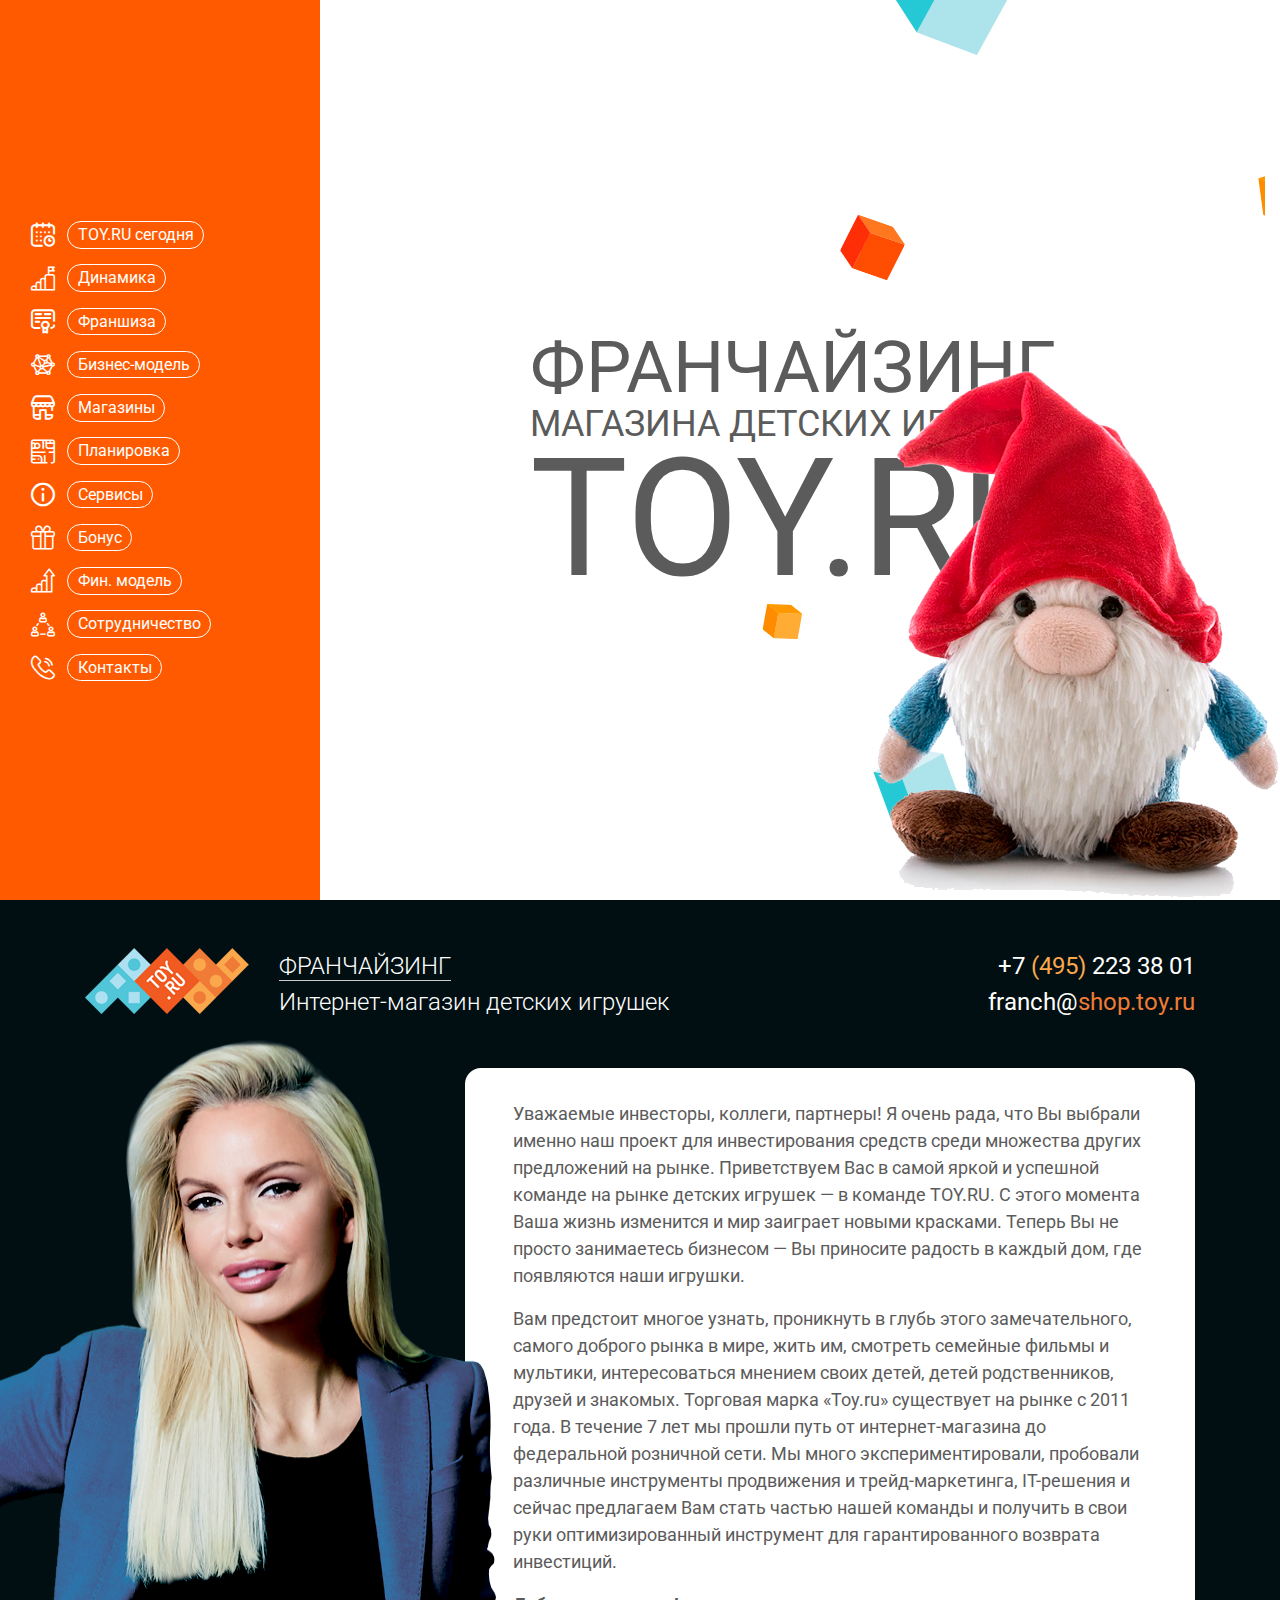
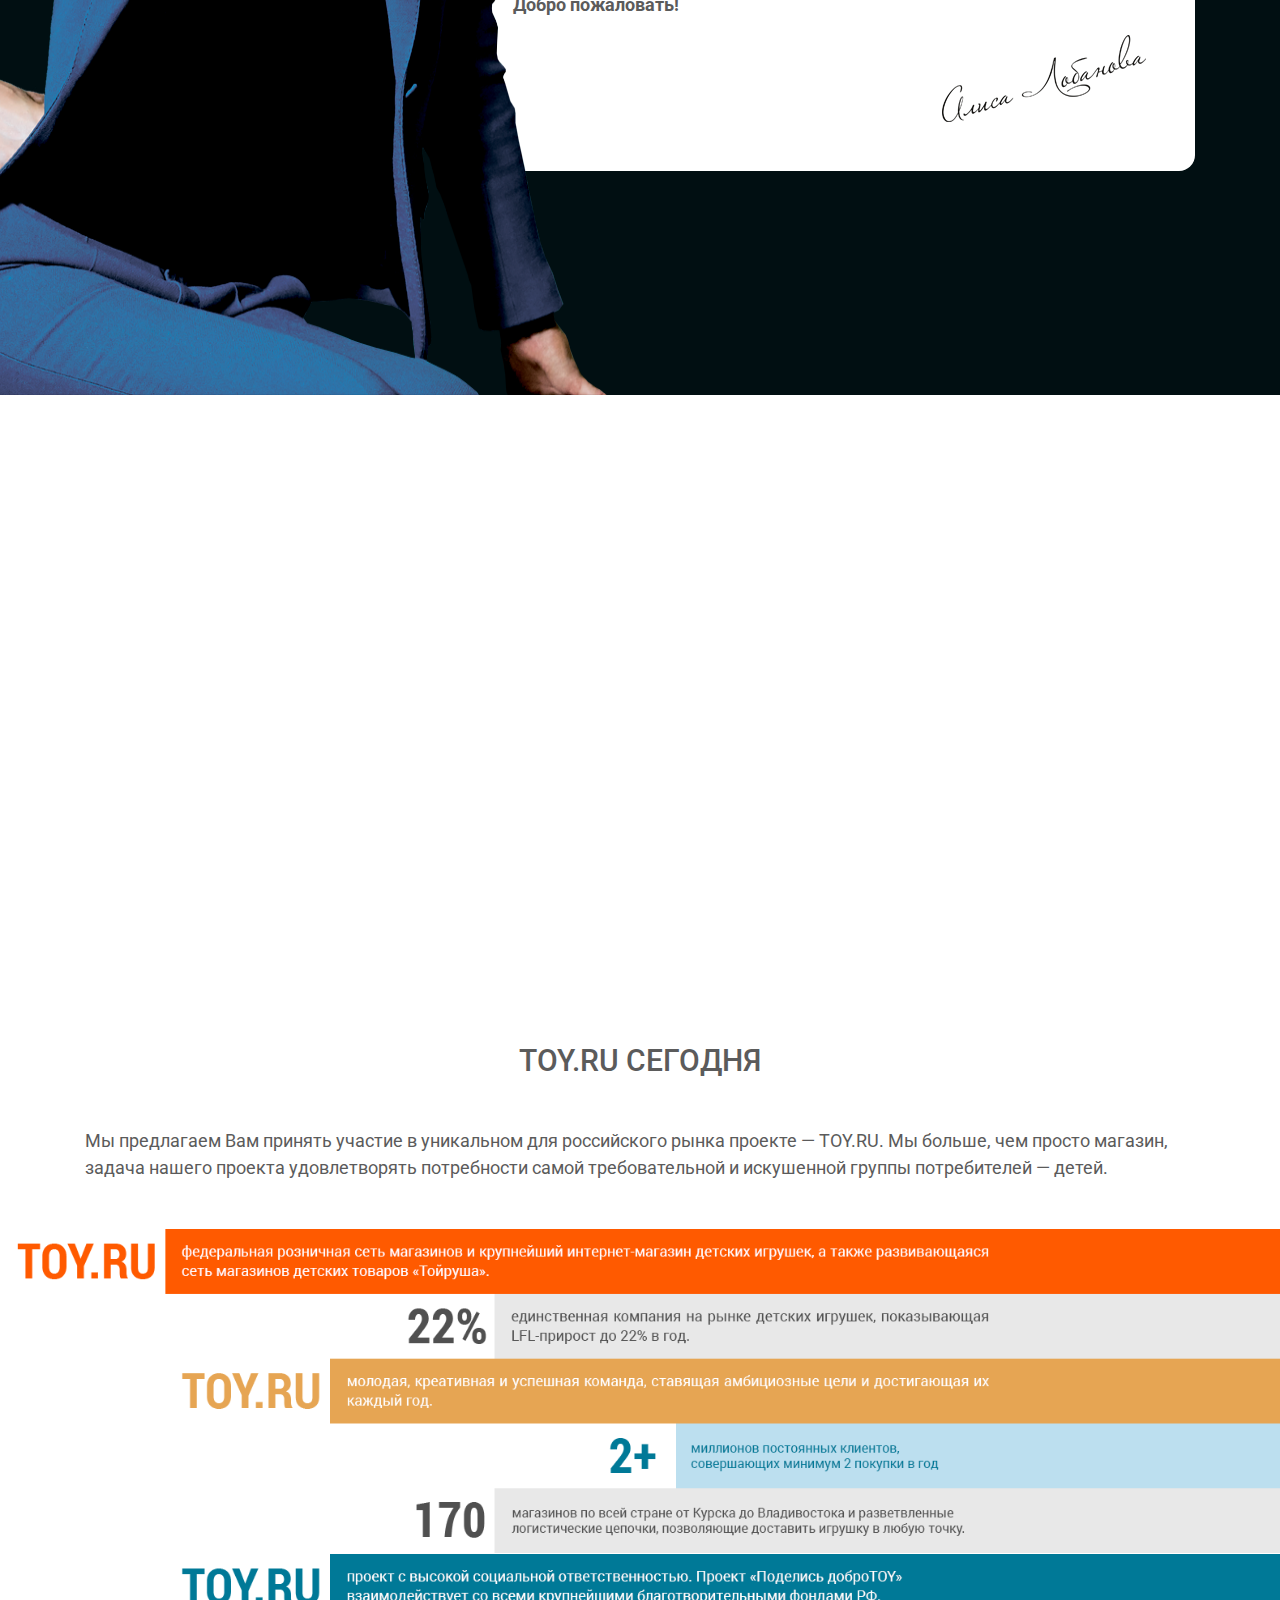
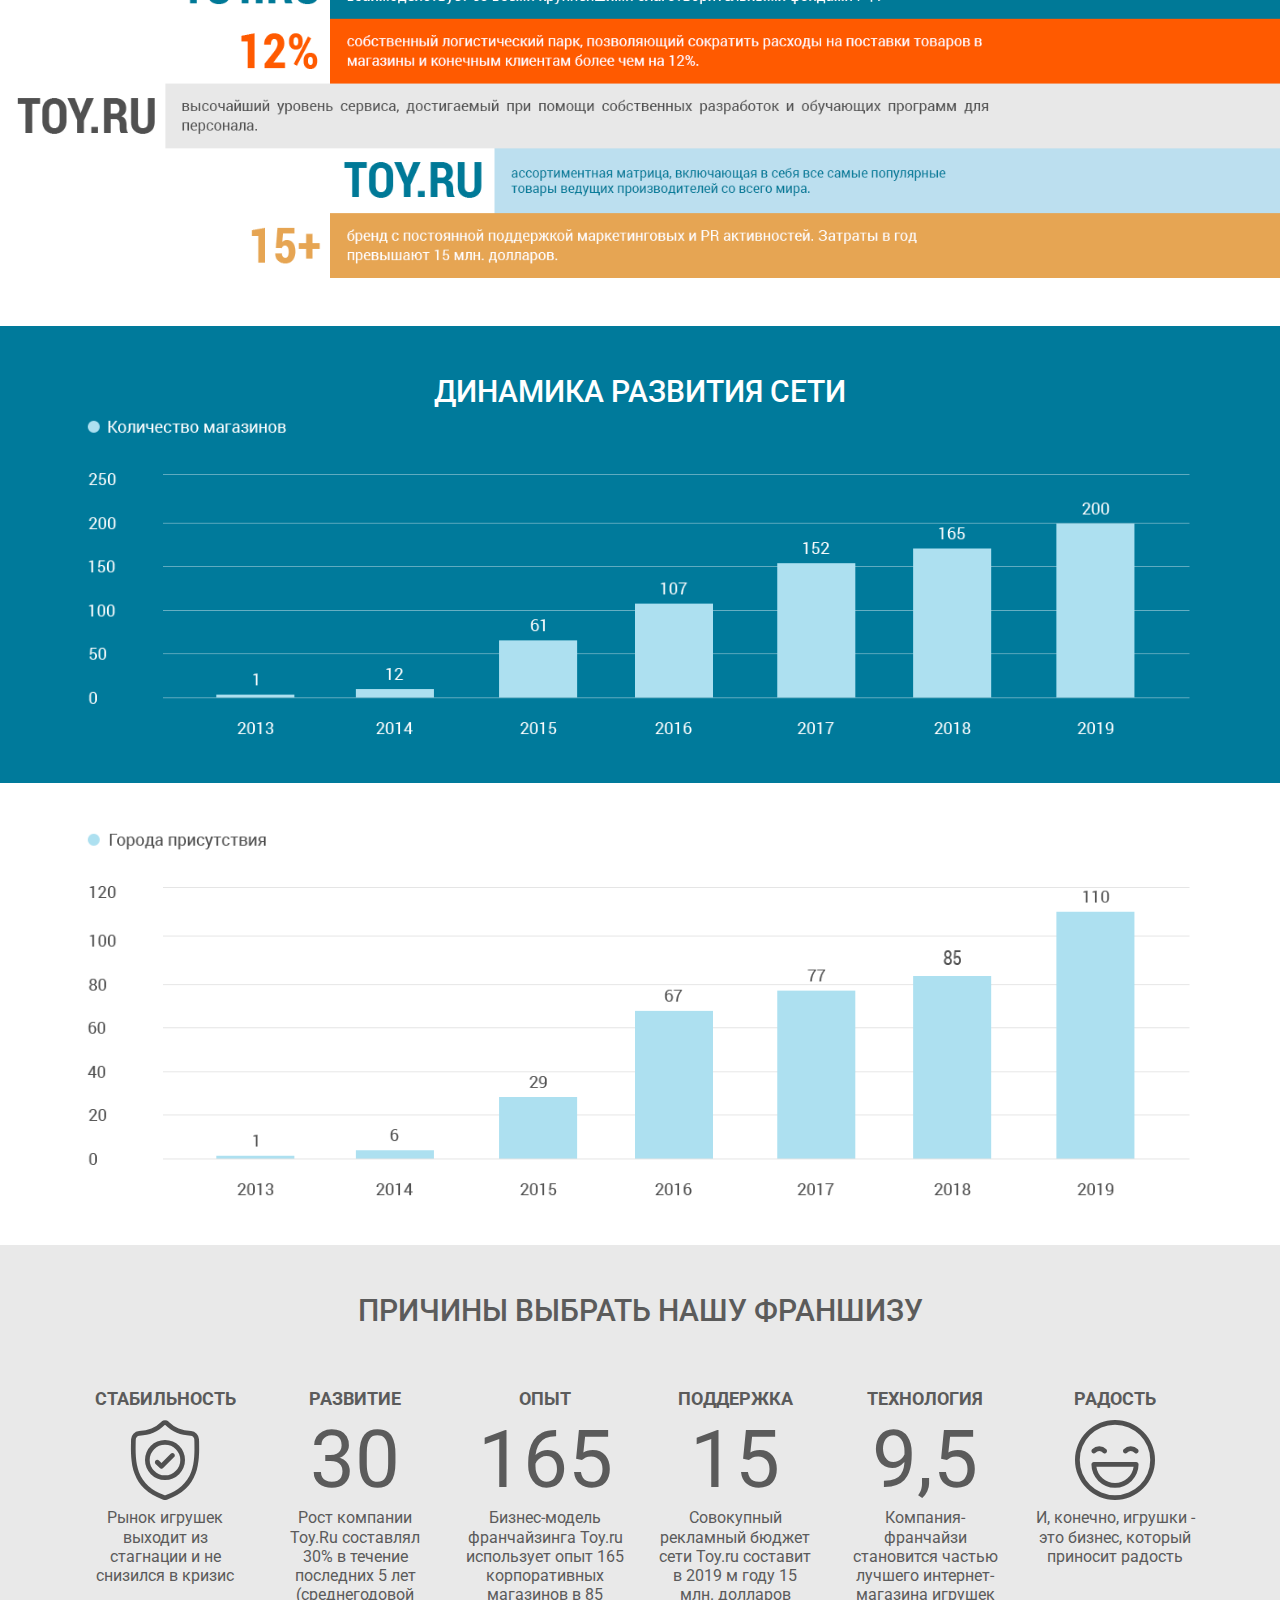
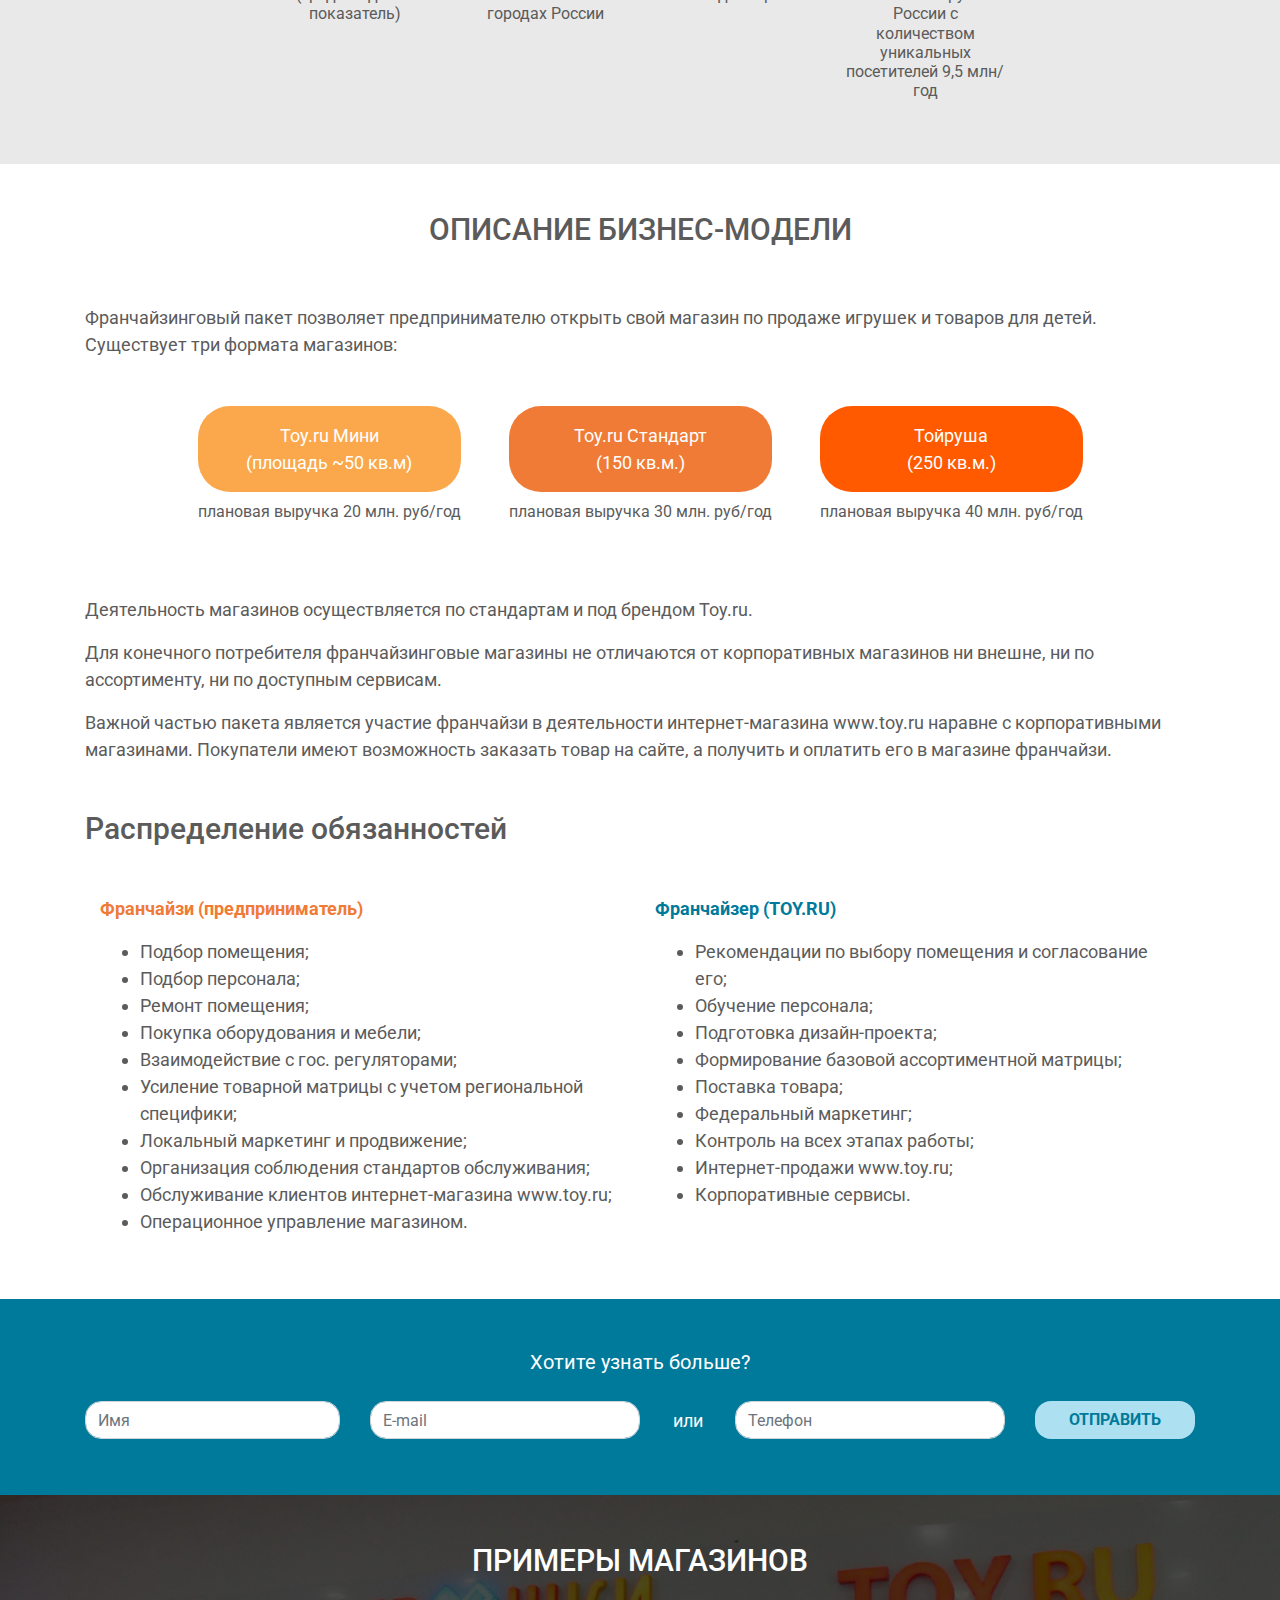
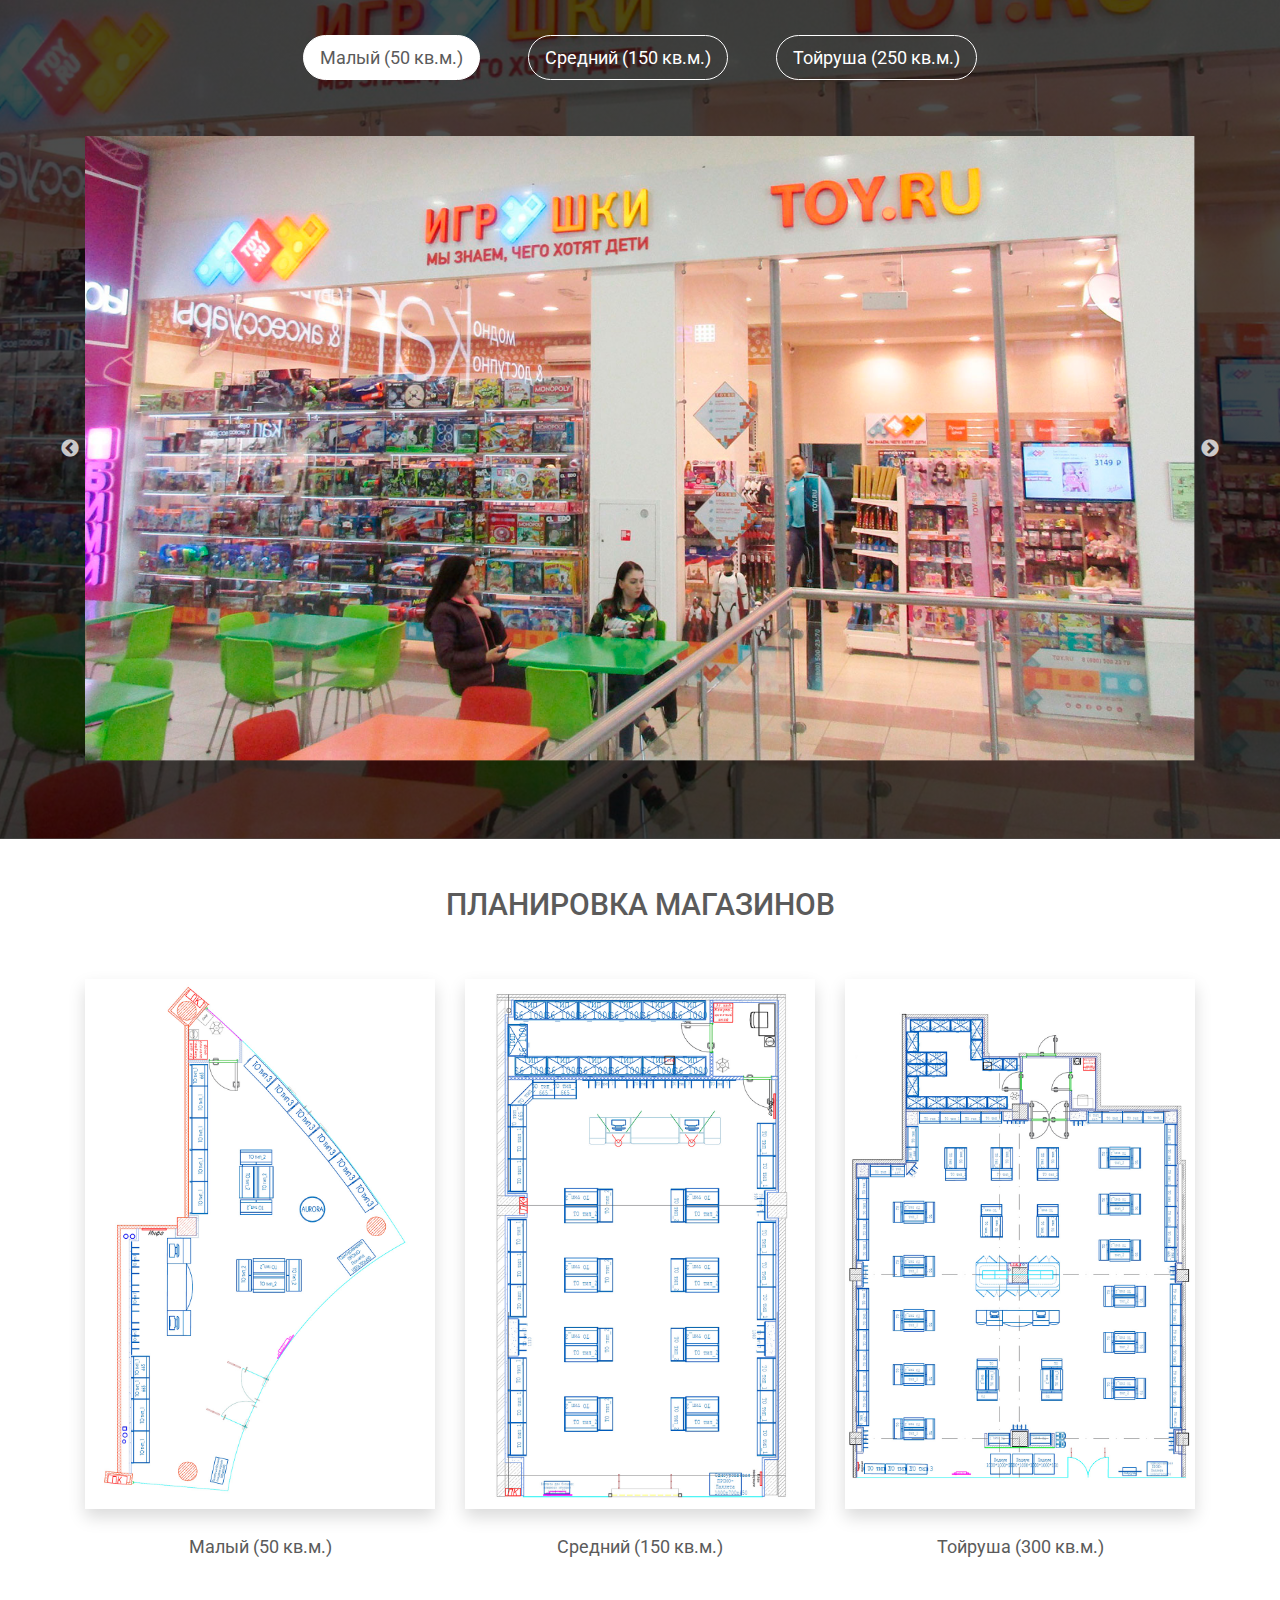
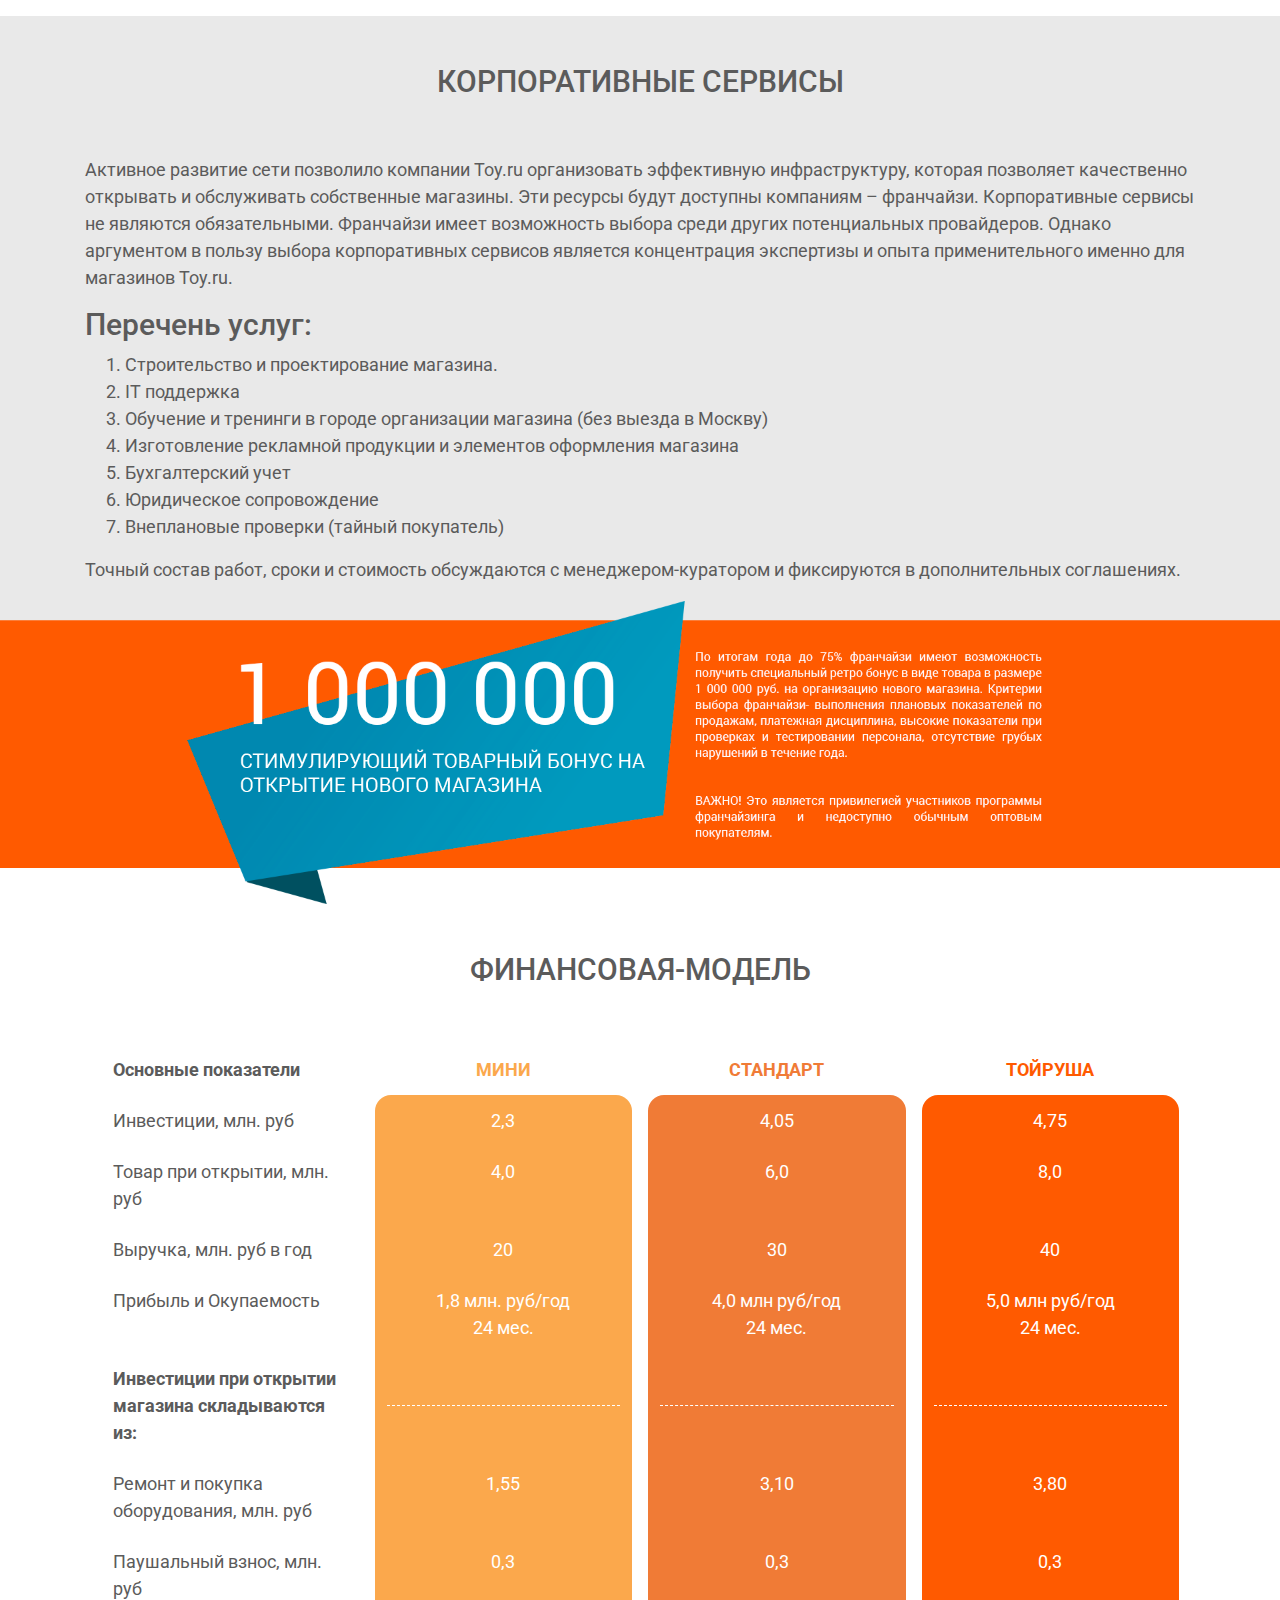
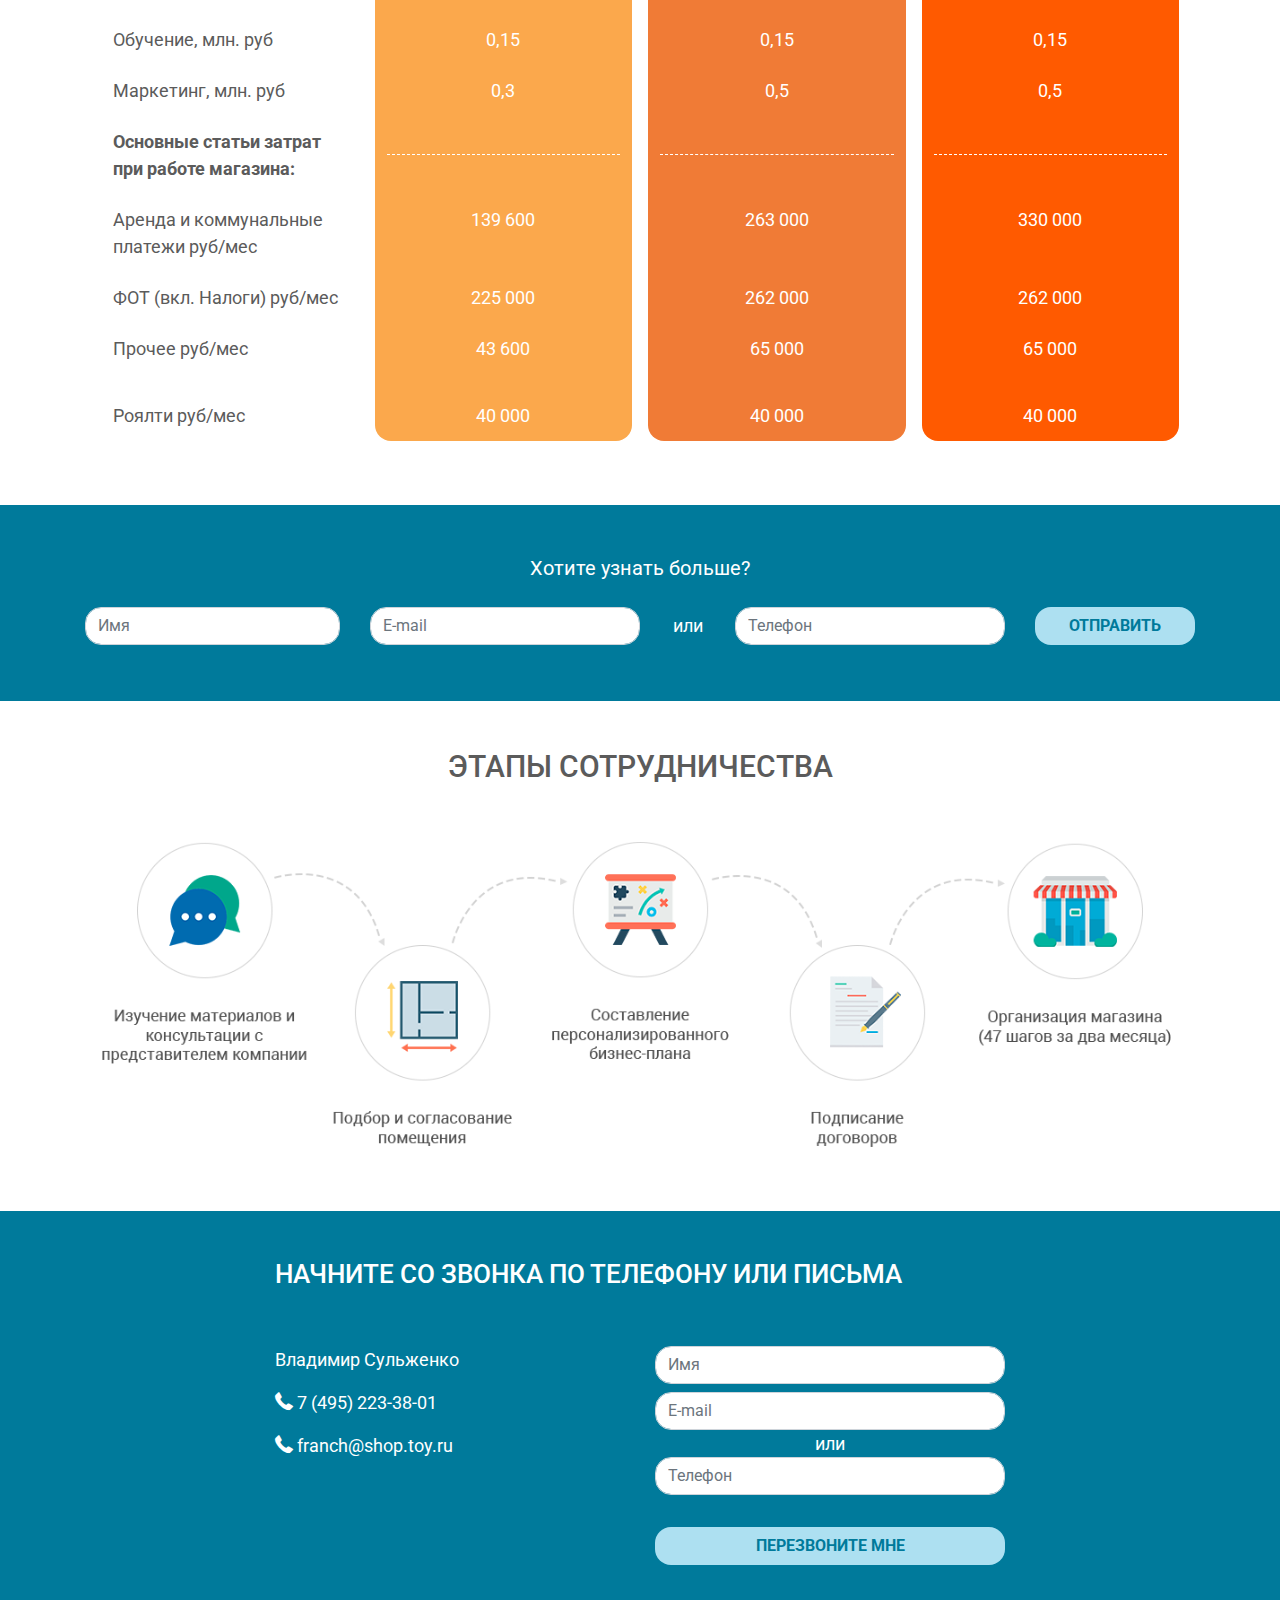
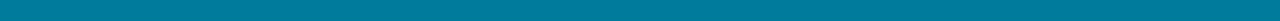
<file: index.html>
<!doctype html>
<html lang="ru">

<head>

    <meta charset="utf-8">
    <meta name="viewport" content="width=device-width, initial-scale=1, shrink-to-fit=no">

    <link rel="stylesheet" href="css/bootstrap.min.css">
    <link href="https://fonts.googleapis.com/css?family=Roboto" rel="stylesheet">
    <link rel="stylesheet" href="lib/slick/slick.css">
    <link rel="stylesheet" href="lib/slick/slick-theme.css">
    <link rel="stylesheet" href="lib/sweetalert2/sweetalert2.min.css">
    <link href="lib/js-offcanvas/js-offcanvas.css" rel="stylesheet">
    <link rel="stylesheet" href="css/icon-font.css" type="text/css">
    <link rel="stylesheet" href="css/style.css">
    <title>Франшиза TOY.RU</title>
</head>

<body>

    <div class="c-offcanvas-content-wrap">
        <a href="#offCanvas" id="triggerButton" class="btn btn-lg bg-dark-orange">Меню</a>

        <header class="h-100" id="header">
            <div class="container-fluid">
                <div class="row">
                    <div class="d-none d-sm-flex col-sm-5 col-md-4 col-xl-3 align-items-center left-block">

                        <ul class="nav flex-column main-nav" id="main-menu">

                            <li class="nav-item">
                                <a class="nav-link" href="#section-3">
                                    <span class="icon-calendar"></span>
                                    <span>TOY.RU сегодня</span>
                                </a>
                            </li>
                            <li class="nav-item">
                                <a class="nav-link" href="#section-4">
                                    <span class="icon-success"></span>
                                    <span>Динамика</span>
                                </a>
                            </li>
                            <li class="nav-item">
                                <a class="nav-link" href="#section-4-1">
                                    <span class="icon-contract"></span>
                                    <span>Франшиза</span>
                                </a>
                            </li>
                            <li class="nav-item">
                                <a class="nav-link" href="#section-5">
                                    <span class="icon-d-modeling"></span>
                                    <span>Бизнес-модель</span>
                                </a>
                            </li>
                            <li class="nav-item">
                                <a class="nav-link" href="#section-6">
                                    <span class="icon-store"></span>
                                    <span>Магазины</span>
                                </a>
                            </li>
                            <li class="nav-item">
                                <a class="nav-link" href="#section-7">
                                    <span class="icon-interior-design"></span>
                                    <span>Планировка</span>
                                </a>
                            </li>
                            <li class="nav-item">
                                <a class="nav-link" href="#section-8">
                                    <span class="icon-information"></span>
                                    <span>Сервисы</span>
                                </a>
                            </li>
                            <li class="nav-item">
                                <a class="nav-link" href="#section-9">
                                    <span class="icon-gift"></span>
                                    <span>Бонус</span>
                                </a>
                            </li>
                            <li class="nav-item">
                                <a class="nav-link" href="#section-10">
                                    <span class="icon-growth"></span>
                                    <span>Фин. модель</span>
                                </a>
                            </li>
                            <li class="nav-item">
                                <a class="nav-link" href="#section-11">
                                    <span class="icon-network"></span>
                                    <span>Сотрудничество</span>
                                </a>
                            </li>
                            <li class="nav-item">
                                <a class="nav-link" href="#footer">
                                    <span class="icon-vibrating-phone"></span>
                                    <span>Контакты</span>
                                </a>
                            </li>
                        </ul>
                    </div>

                    <div class="col-12 col-sm-7 col-md-8 col-xl-9">
                        <div class="first-screen d-flex align-items-center justify-content-center">
                            <div class="header-text">
                                <div>Франчайзинг</div>
                                <div>магазина детских игрушек</div>
                                <div>TOY.RU</div>
                            </div>
                            <div class="gnom d-none d-xl-block">
                                <img src="img/gnom.png" class="img-fluid" alt="gnom">
                            </div>
                        </div>
                    </div>
                </div>
            </div>
        </header>

        <section id="section-1">
            <div class="container position-relative">

                <img class="woman-photo d-none d-xl-block" src="img/woman.png" alt="" style="z-index: 2000">

                <div class="row py-5">
                    <div class="col-12 col-md-8">
                        <div class="row">
                            <div class="col-auto">
                                <img src="img/logo.png" alt="logo">
                            </div>
                            <div class="col logo-text">
                                <div>
                                    <span>Франчайзинг</span>
                                </div>
                                <div class="d-none d-sm-block">Интернет-магазин детских игрушек</div>
                            </div>
                        </div>
                    </div>
                    <div class="col-12 col-lg-4 text-right">
                        <div class="contacts-block">
                            <a href="tel:74952233801">+7 <span class="clr-light-orange">(495)</span> 223 38 01</a>
                            <a href="mailto:franch@shop.toy.ru">franch@<span class="clr-orange">shop.toy.ru</span></a>
                        </div>
                    </div>
                </div>
                <div class="row">
                    <div class="col-12 col-xl-8 ml-auto mb-5">
                        <div class="text-block">
                            <p>
                                Уважаемые инвесторы, коллеги, партнеры! Я очень рада, что Вы выбрали именно наш проект для инвестирования средств среди множества
                                других предложений на рынке. Приветствуем Вас в самой яркой и успешной команде на рынке детских
                                игрушек — в команде TOY.RU. С этого момента Ваша жизнь изменится и мир заиграет новыми красками.
                                Теперь Вы не просто занимаетесь бизнесом — Вы приносите радость в каждый дом, где появляются
                                наши игрушки.
                            </p>
                            <p>
                                Вам предстоит многое узнать, проникнуть в глубь этого замечательного, самого доброго рынка в мире, жить им, смотреть семейные
                                фильмы и мультики, интересоваться мнением своих детей, детей родственников, друзей и знакомых.
                                Торговая марка «Toy.ru» существует на рынке с 2011 года. В течение 7 лет мы прошли путь от
                                интернет-магазина до федеральной розничной сети. Мы много экспериментировали, пробовали различные
                                инструменты продвижения и трейд-маркетинга, IT-решения и сейчас предлагаем Вам стать частью
                                нашей команды и получить в свои руки оптимизированный инструмент для гарантированного возврата
                                инвестиций.
                            </p>
                            <p>
                                <b>Добро пожаловать!</b>
                            </p>
                            <p class="text-right"><img src="img/signature.png" alt="Алиса Лобанова"></p>
                        </div>
                    </div>
                </div>

            </div>

        </section>

        <section id="section-2">

            <!-- <img src="img/map.png" class="img-fluid" alt="map"> -->

            <div id="YMapsID"></div>


        </section>

        <section id="section-3">
            <h2 class="my-5">Toy.ru сегодня</h2>
            <div class="container">
                <div class="row">
                    <div class="col-12">
                        <div class="text-block">
                            Мы предлагаем Вам принять участие в уникальном для российского рынка проекте — TOY.RU. Мы больше, чем просто магазин, задача
                            нашего проекта удовлетворять потребности самой требовательной и искушенной группы потребителей
                            — детей.
                        </div>
                    </div>
                </div>
            </div>
            <div class="stats-block py-5 text-right">
                <img src="img/stats.png" class="img-fluid" alt="stats">
            </div>

        </section>

        <section id="section-4">

            <div class="bg-blue">
                <div class="container">
                    <div class="row">
                        <div class="col-12 mb-5">
                            <h2 class="mt-5">Динамика развития сети</h2>
                            <img class="img-fluid" src="img/1-graph.png" alt="">
                        </div>
                    </div>
                </div>
            </div>

            <div class="container">
                <div class="row">
                    <div class="col-12 py-5">
                        <img class="img-fluid" src="img/2-graph.png" alt="">
                    </div>
                </div>
            </div>

        </section>

        <section id="section-4-1" class="bg-gray">
            <h2 class="py-5">Причины выбрать нашу франшизу</h2>
            <div class="container">
                <div class="row pb-5">
                    <div class="col-6 col-sm-4 col-xl-2 mb-2">
                        <div class="reason-block">
                            <div>Стабильность</div>
                            <div>
                                <span class="icon-shield"></span>
                            </div>
                            <div>Рынок игрушек выходит из стагнации и не снизился в кризис</div>
                        </div>
                    </div>
                    <div class="col-6 col-sm-4 col-xl-2 mb-3">
                        <div class="reason-block">
                            <div>Развитие</div>
                            <div>
                                <span class="number">30</span>
                            </div>
                            <div>Рост компании Toy.Ru составлял 30% в течение последних 5 лет (среднегодовой показатель)</div>
                        </div>
                    </div>
                    <div class="col-6 col-sm-4 col-xl-2 mb-3">
                        <div class="reason-block">
                            <div>Опыт</div>
                            <div>
                                <span class="number">165</span>
                            </div>
                            <div>Бизнес-модель франчайзинга Toy.ru использует опыт 165 корпоративных магазинов в 85 городах России</div>
                        </div>
                    </div>
                    <div class="col-6 col-sm-4 col-xl-2 mb-3">
                        <div class="reason-block">
                            <div>Поддержка</div>
                            <div>
                                <span class="number">15</span>
                            </div>
                            <div>Совокупный рекламный бюджет сети Toy.ru составит в 2019 м году 15 млн. долларов</div>
                        </div>
                    </div>
                    <div class="col-6 col-sm-4 col-xl-2 mb-3">
                        <div class="reason-block">
                            <div>Технология</div>
                            <div>
                                <span class="number">9,5</span>
                            </div>
                            <div>Компания-франчайзи становится частью лучшего интернет-магазина игрушек России с количеством уникальных
                                посетителей 9,5 млн/год</div>
                        </div>
                    </div>
                    <div class="col-6 col-sm-4 col-xl-2 mb-3">
                        <div class="reason-block">
                            <div>Радость</div>
                            <div>
                                <span class="icon-happy"></span>
                            </div>
                            <div>И, конечно, игрушки - это бизнес, который приносит радость</div>
                        </div>
                    </div>
                </div>
            </div>

        </section>

        <section id="section-5">
            <h2 class="py-5">Описание бизнес-модели</h2>
            <div class="container">
                <div class="row">
                    <div class="col-12">
                        <div class="text-block mb-5">
                            <p>Франчайзинговый пакет позволяет предпринимателю открыть свой магазин по продаже игрушек и товаров
                                для детей. Существует три формата магазинов:</p>

                            <div class="d-flex flex-wrap justify-content-center my-5">
                                <div class="clr-block mb-4">
                                    <div class="bg-light-orange">Toy.ru Мини
                                        <br>(площадь ~50 кв.м)</div>
                                    <div>плановая выручка 20 млн. руб/год</div>
                                </div>
                                <div class="clr-block mx-5 mb-4">
                                    <div class="bg-orange">Toy.ru Стандарт
                                        <br>(150 кв.м.)</div>
                                    <div>плановая выручка 30 млн. руб/год</div>
                                </div>
                                <div class="clr-block mb-4">
                                    <div class="bg-dark-orange">Тойруша
                                        <br>(250 кв.м.)</div>
                                    <div>плановая выручка 40 млн. руб/год</div>
                                </div>

                            </div>

                            <p>Деятельность магазинов осуществляется по стандартам и под брендом Toy.ru.</p>
                            <p>Для конечного потребителя франчайзинговые магазины не отличаются от корпоративных магазинов ни
                                внешне, ни по ассортименту, ни по доступным сервисам.</p>
                            <p>Важной частью пакета является участие франчайзи в деятельности интернет-магазина www.toy.ru наравне
                                с корпоративными магазинами. Покупатели имеют возможность заказать товар на сайте, а получить
                                и оплатить его в магазине франчайзи.</p>

                            <h3 class="my-5">Распределение обязанностей</h3>

                            <div class="container">
                                <div class="row">
                                    <div class="col-12 col-sm-6">
                                        <p class="clr-orange">
                                            <b>Франчайзи (предприниматель)</b>
                                        </p>
                                        <ul>
                                            <li>Подбор помещения;</li>
                                            <li>Подбор персонала;</li>
                                            <li>Ремонт помещения;</li>
                                            <li>Покупка оборудования и мебели;</li>
                                            <li>Взаимодействие с гос. регуляторами;</li>
                                            <li>Усиление товарной матрицы с учетом региональной специфики;</li>
                                            <li>Локальный маркетинг и продвижение;</li>
                                            <li>Организация соблюдения стандартов обслуживания;</li>
                                            <li>Обслуживание клиентов интернет-магазина www.toy.ru;</li>
                                            <li>Операционное управление магазином.</li>
                                        </ul>
                                    </div>
                                    <div class="col-12 col-sm-6">
                                        <p class="clr-blue">
                                            <b>Франчайзер (TOY.RU)</b>
                                        </p>
                                        <ul>
                                            <li>Рекомендации по выбору помещения и согласование его;</li>
                                            <li>Обучение персонала;</li>
                                            <li>Подготовка дизайн-проекта;</li>
                                            <li>Формирование базовой ассортиментной матрицы;</li>
                                            <li>Поставка товара;</li>
                                            <li>Федеральный маркетинг;</li>
                                            <li>Контроль на всех этапах работы;</li>
                                            <li>Интернет-продажи www.toy.ru;</li>
                                            <li>Корпоративные сервисы.</li>
                                        </ul>
                                    </div>
                                </div>
                            </div>


                        </div>
                    </div>
                </div>
            </div>
        </section>

        <div class="feedback-call py-5">
            <div class="container">
                <form method="post" action="feedback.php">
                    <div class="row">
                        <div class="col-12 d-flex align-items-center justify-content-center mb-4">
                            <label for="name">Хотите узнать больше?</label>
                        </div>
                        <div class="col-12 col-lg-3 mb-2">
                            <input type="text" class="form-control" placeholder="Имя" id="name" name="name" required>
                        </div>
                        <div class="col-12 col-lg-3 mb-2 pr-lg-0">
                            <input type="email" class="form-control" placeholder="E-mail" id="email" name="email">
                        </div>
                        <div class="col-12 col-lg-1 mb-2 d-flex align-items-center justify-content-center">
                            <div style="color: #fff">или</div>
                        </div>                        
                        <div class="col-12 col-lg-3 mb-2 pl-lg-0">
                            <input type="phone" class="form-control" placeholder="Телефон" id="phone" name="phone">
                        </div>
                        <div class="col-12 col-lg-2 mb-2 mt-4 mt-lg-0">
                            <button class="btn form-btn">Отправить</button>
                        </div>
                    </div>
                </form>

            </div>
        </div>

        <section id="section-6">
            <h2 class="py-5">Примеры магазинов</h2>

            <div class="container">
                <div class="row">
                    <div class="col-12 mb-5">

                        <ul class="nav nav-pills justify-content-center mb-5" id="markets-tab" role="tablist">
                            <li class="nav-item mb-2">
                                <a class="nav-link active" id="small-tab" data-toggle="tab" href="#small" role="tab" aria-controls="small" aria-selected="true">Малый (50 кв.м.)</a>
                            </li>
                            <li class="nav-item mx-5 mb-2">
                                <a class="nav-link" id="middle-tab" data-toggle="tab" href="#middle" role="tab" aria-controls="middle" aria-selected="false">Средний (150 кв.м.)</a>
                            </li>
                            <li class="nav-item mb-2">
                                <a class="nav-link" id="large-tab" data-toggle="tab" href="#large" role="tab" aria-controls="large" aria-selected="false">Тойруша (250 кв.м.)</a>
                            </li>
                        </ul>

                        <div class="tab-content" id="myTabContent">
                            <div class="tab-pane fade show active" id="small" role="tabpanel" aria-labelledby="small-tab">

                                <div class="markets-slider">
                                    <div>
                                        <img class="img-fluid" src="img/store1.png" alt="">
                                    </div>
                                    <div>
                                        <img class="img-fluid" src="img/store2.png" alt="">
                                    </div>
                                </div>

                            </div>
                            <div class="tab-pane fade" id="middle" role="tabpanel" aria-labelledby="middle-tab">
                                2
                            </div>
                            <div class="tab-pane fade" id="large" role="tabpanel" aria-labelledby="large-tab">
                                3
                            </div>
                        </div>

                    </div>
                </div>
            </div>

        </section>

        <section id="section-7">
            <h2 class="py-5">Планировка магазинов</h2>
            <div class="container">
                <div class="row mb-3">
                    <div class="col-12 col-sm-4 mb-3">
                        <img class="img-fluid shadow" src="img/50metr.jpg" alt="Малый (50 кв.м.)">
                        <p class="text-center my-4">Малый (50 кв.м.)</p>
                    </div>
                    <div class="col-12 col-sm-4 mb-3">
                        <img class="img-fluid shadow" src="img/150metr.jpg" alt="Средний (150 кв.м.)">
                        <p class="text-center my-4">Средний (150 кв.м.)</p>
                    </div>
                    <div class="col-12 col-sm-4 mb-3">
                        <img class="img-fluid shadow" src="img/300metr.jpg" alt="Тойруша (300 кв.м.)">
                        <p class="text-center my-4">Тойруша (300 кв.м.)</p>
                    </div>
                </div>
            </div>

        </section>

        <section id="section-8" class="bg-gray">
            <h2 class="py-5">Корпоративные сервисы</h2>
            <div class="container">
                <div class="row">
                    <div class="col-12">
                        <div class="text-block mb-5">
                            <p>
                                Активное развитие сети позволило компании Toy.ru организовать эффективную инфраструктуру, которая позволяет качественно открывать
                                и обслуживать собственные магазины. Эти ресурсы будут доступны компаниям – франчайзи. Корпоративные
                                сервисы не являются обязательными. Франчайзи имеет возможность выбора среди других потенциальных
                                провайдеров. Однако аргументом в пользу выбора корпоративных сервисов является концентрация
                                экспертизы и опыта применительного именно для магазинов Toy.ru.
                            </p>

                            <h3>Перечень услуг:</h3>
                            <ol>
                                <li>Строительство и проектирование магазина.</li>
                                <li>IT поддержка</li>
                                <li>Обучение и тренинги в городе организации магазина (без выезда в Москву)</li>
                                <li>Изготовление рекламной продукции и элементов оформления магазина</li>
                                <li>Бухгалтерский учет</li>
                                <li>Юридическое сопровождение</li>
                                <li>Внеплановые проверки (тайный покупатель)</li>
                            </ol>
                            <p>Точный состав работ, сроки и стоимость обсуждаются с менеджером-куратором и фиксируются в дополнительных
                                соглашениях.</p>

                        </div>
                    </div>
                </div>
            </div>

        </section>

        <section id="section-9">
            <img class="img-fluid" src="img/1-000-000.png" alt="">
            <!--     
        <div class="container">
            <div class="row">
                <div class="col-12">

 
                    <div class="text-block">
                        <h2>Стимулирующий товарный бонус на открытие нового магазина - 1 000 000</h2>
                        <p>
                                По итогам года до 75 % франчайзи имеют возможность получить специальный ретро бонус в виде товара в размере 1 000 000 руб. на организацию нового магазина. Критерии выбора франчайзи- выполнения плановых показателей по продажам, платежная дисциплина, высокие показатели при проверках и тестировании персонала, отсутствие грубых нарушений в течение года.
                        </p>
                        <p>
                               <b>ВАЖНО!</b> Это является привилегией участников программы франчайзинга и недоступно обычным оптовым покупателям.                            
                        </p>
                    </div>
                     
                </div>
            </div>
        </div>-->

        </section>

        <section id="section-10">
            <h2 class="py-5">Финансовая-модель</h2>
            <div class="container">
                <div class="row mb-5">
                    <div class="col-12">

                        <!-- <img class="img-fluid" src="img/tablica.png" alt=""> -->


                    <table class="table table-borderless table-responsive finmodel-table">
                        <tbody>
                            <tr>
                                <th>Основные показатели</th>
                                <th class="clr-light-orange text-center">МИНИ</th>
                                <th class="clr-orange text-center">СТАНДАРТ</th>
                                <th class="clr-dark-orange text-center">ТОЙРУША</th>
                            </tr>
                            <tr>
                                <td>Инвестиции, млн. руб</td>
                                <td class="rounded-top">2,3</td>
                                <td class="rounded-top">4,05</td>
                                <td class="rounded-top">4,75</td>
                            </tr>
                            <tr>
                                <td>Товар при открытии, млн. руб
                                </td>
                                <td>4,0</td>
                                <td>6,0</td>
                                <td>8,0</td>
                            </tr>
                            <tr>
                                <td>Выручка, млн. руб в год
                                </td>
                                <td>20</td>
                                <td>30</td>
                                <td>40</td>
                            </tr>
                            <tr>
                                <td>Прибыль и Окупаемость</td>
                                <td>1,8 млн. руб/год<br>24 мес.
                                </td>
                                <td>4,0 млн руб/год<br>24 мес.
                                </td>
                                <td>5,0 млн руб/год<br>24 мес.
                                </td>
                            </tr>
                            <tr>
                                <td><b>Инвестиции при открытии магазина складываются из:</b></td>
                                <td class="valign"><div class="dash"></div></td>
                                <td class="valign"><div class="dash"></div></td>
                                <td class="valign"><div class="dash"></div></td>
                            </tr>
                            <tr>
                                <td>Ремонт и покупка оборудования, млн. руб
                                </td>
                                <td>1,55</td>
                                <td>3,10</td>
                                <td>3,80</td>
                            </tr>
                            <tr>
                                <td>Паушальный взнос, млн. руб
                                </td>
                                <td>0,3</td>
                                <td>0,3</td>
                                <td>0,3</td>
                            </tr>
                            <tr>
                                <td>Обучение, млн. руб
                                </td>
                                <td>0,15</td>
                                <td>0,15</td>
                                <td>0,15</td>
                            </tr>
                            <tr>
                                <td>Маркетинг, млн. руб</td>
                                <td>0,3</td>
                                <td>0,5</td>
                                <td>0,5</td>
                            </tr>
                            <tr>
                                <td><b>Основные статьи затрат при работе магазина:</b></td>
                                <td class="valign"><div class="dash"></div></td>
                                <td class="valign"><div class="dash"></div></td>
                                <td class="valign"><div class="dash"></div></td>
                            </tr>
                            <tr>
                                <td>Аренда и коммунальные платежи руб/мес</td>
                                <td>139 600</td>
                                <td>263 000</td>
                                <td>330 000</td>
                            </tr>
                            <tr>
                                <td>ФОТ (вкл. Налоги) руб/мес</td>
                                <td>225 000</td>
                                <td>262 000</td>
                                <td>262 000</td>
                            </tr>
                            <tr>
                                <td>
                                    <p>Прочее руб/мес</p>
                                </td>
                                <td>43 600</td>
                                <td>65 000</td>
                                <td>65 000</td>
                            </tr>
                            <tr>
                                <td>Роялти руб/мес
                                </td>
                                <td class="rounded-bottom">40 000</td>
                                <td class="rounded-bottom">40 000</td>
                                <td class="rounded-bottom">40 000</td>
                            </tr>
                        </tbody>
                    </table>
                


                    </div>
                </div>
            </div>

        </section>

        <div class="feedback-call py-5">
            <div class="container">
                <form method="post" action="feedback.php">
                    <div class="row">
                        <div class="col-12 d-flex align-items-center justify-content-center mb-4">
                            <label for="name">Хотите узнать больше?</label>
                        </div>
                        <div class="col-12 col-lg-3 mb-2">
                            <input type="text" class="form-control" placeholder="Имя" id="name" name="name" required>
                        </div>
                        <div class="col-12 col-lg-3 mb-2 pr-lg-0">
                            <input type="email" class="form-control" placeholder="E-mail" id="email" name="email">
                        </div>
                        <div class="col-12 col-lg-1 mb-2 d-flex align-items-center justify-content-center">
                            <div style="color: #fff">или</div>
                        </div>                        
                        <div class="col-12 col-lg-3 mb-2 pl-lg-0">
                            <input type="phone" class="form-control" placeholder="Телефон" id="phone" name="phone">
                        </div>
                        <div class="col-12 col-lg-2 mb-2 mt-4 mt-lg-0">
                            <button class="btn form-btn">Отправить</button>
                        </div>
                    </div>
                </form>

            </div>
        </div>

        <section id="section-11">
            <h2 class="py-5">Этапы сотрудничества</h2>
            <div class="container">
                <div class="row mb-5">
                    <div class="col-12">
                        <img class="img-fluid" src="img/parner.png" alt="">
                    </div>
                </div>
            </div>

        </section>

        <footer id="footer">
            <div class="container position-relative">

                <!-- <img class="man-photo d-none d-xl-block" src="img/vs.png" alt=""> -->

                <div class="row pb-5">
                    <div class="col-12 col-sm-10 col-xl-8 ml-auto mr-auto">
                        <div class="row">
                            <div class="col-12">
                                <h2 class="py-5">Начните со звонка по телефону или письма</h2>
                            </div>
                            <div class="col-12 col-sm-6">
                                <div class="contacts-footer-block">
                                    <div>Владимир Сульженко</div>
                                    <div>
                                        <span class="icon-phone-receiver"></span>
                                        <a href="tel:74952233801">7 (495) 223-38-01</a>
                                    </div>
                                    <div>
                                        <span class="icon-phone-receiver"></span>
                                        <a href="mailto:franch@shop.toy.ru">franch@shop.toy.ru</a>
                                    </div>
                                </div>
                            </div>
                            <div class="col-12 col-sm-6">
                                <form method="post" action="feedback.php">
                                    <div class="row">
                                        <div class="col-12 mb-2">
                                            <input type="text" class="form-control" placeholder="Имя" id="name" name="name" required>
                                        </div>
                                        <div class="col-12">
                                            <input type="email" class="form-control" placeholder="E-mail" id="email" name="email">
                                        </div>
                                        <div class="col-12 d-flex justify-content-center">
                                            <div style="color: #fff">или</div>
                                        </div>                                          
                                        <div class="col-12 mb-2">
                                            <input type="text" class="form-control" placeholder="Телефон" id="phone" name="phone" required>
                                        </div>
                                        <div class="col-12 mb-2">
                                            <button class="btn form-btn mt-4">Перезвоните мне</button>
                                        </div>
                                    </div>
                                </form>
                            </div>
                        </div>
                    </div>

                </div>
            </div>

        </footer>

        <a id="back-to-top" href="#" class="btn btn-lg back-to-top bg-dark-orange" role="button" title="Наверх">Наверх</a>

    </div>
    <!--end-->

    <aside id="offCanvas" class="d-flex align-items-center left-block">

        <ul class="nav flex-column main-nav" id="main-menu-mob">

            <li class="nav-item">
                <a class="nav-link" href="#section-3">
                    <span class="icon-calendar"></span>
                    <span>TOY.RU сегодня</span>
                </a>
            </li>
            <li class="nav-item">
                <a class="nav-link" href="#section-4">
                    <span class="icon-success"></span>
                    <span>Динамика</span>
                </a>
            </li>
            <li class="nav-item">
                <a class="nav-link" href="#section-4-1">
                    <span class="icon-contract"></span>
                    <span>Франшиза</span>
                </a>
            </li>
            <li class="nav-item">
                <a class="nav-link" href="#section-5">
                    <span class="icon-d-modeling"></span>
                    <span>Бизнес-модель</span>
                </a>
            </li>
            <li class="nav-item">
                <a class="nav-link" href="#section-6">
                    <span class="icon-store"></span>
                    <span>Магазины</span>
                </a>
            </li>
            <li class="nav-item">
                <a class="nav-link" href="#section-7">
                    <span class="icon-interior-design"></span>
                    <span>Планировка</span>
                </a>
            </li>
            <li class="nav-item">
                <a class="nav-link" href="#section-8">
                    <span class="icon-information"></span>
                    <span>Сервисы</span>
                </a>
            </li>
            <li class="nav-item">
                <a class="nav-link" href="#section-9">
                    <span class="icon-gift"></span>
                    <span>Бонус</span>
                </a>
            </li>
            <li class="nav-item">
                <a class="nav-link" href="#section-10">
                    <span class="icon-growth"></span>
                    <span>Фин. модель</span>
                </a>
            </li>
            <li class="nav-item">
                <a class="nav-link" href="#section-11">
                    <span class="icon-network"></span>
                    <span>Сотрудничество</span>
                </a>
            </li>
            <li class="nav-item">
                <a class="nav-link" href="#footer">
                    <span class="icon-vibrating-phone"></span>
                    <span>Контакты</span>
                </a>
            </li>
        </ul>


    </aside>

    <script src="js/jquery-3.3.1.min.js"></script>
    <script src="js/popper.min.js"></script>
    <script src="js/bootstrap.min.js"></script>
    <script src="lib/slick/slick.min.js"></script>
    <script src="lib/sweetalert2/sweetalert2.min.js"></script>
    <script src="lib/jquery.maskedinput.min.js"></script>
    <script src="lib/js-offcanvas/js-offcanvas.pkgd.min.js"></script>
    <script src="https://api-maps.yandex.ru/2.1/?lang=ru_RU&amp;coordorder=longlat&amp;apikey=be688953-3bc3-4bba-a59c-19b65fcf88b6"></script>
    <script src="js/script.js"></script>
</body>

</html>
</file>
<file: lib/js-offcanvas/js-offcanvas.css>
/* line 6, ../../src/js-offcanvas.mixins.scss */
.c-offcanvas {
  transform: translate3d(0, 0, 0);
  -webkit-backface-visibility: hidden;
  backface-visibility: hidden;
}

/* line 11, ../../src/js-offcanvas.mixins.scss */
.c-offcanvas, .c-offcanvas-content-wrap, .c-offcanvas-bg.c-offcanvas-bg--reveal, .c-offcanvas-bg.c-offcanvas-bg--push {
  transition: transform 300ms cubic-bezier(0.4, 0, 0.6, 1);
}

/* line 15, ../../src/js-offcanvas.mixins.scss */
.c-offcanvas.is-open {
  transform: translate3d(0, 0, 0);
  visibility: visible;
}

/**
 * Offcanvas-content-wrap
*/
/* line 11, ../../src/js-offcanvas.scss */
.c-offcanvas-content-wrap {
  z-index: 3;
}

/**
 * Offcanvas Panel
*/
/* line 20, ../../src/js-offcanvas.scss */
.c-offcanvas {
  position: fixed;
  min-height: 100%;
  max-height: none;
  top: 0;
  display: block;
  background: #fff;
  overflow-x: hidden;
  overflow-y: auto;
}
/* line 35, ../../src/js-offcanvas.scss */
.c-offcanvas--opening {
  transition-timing-function: cubic-bezier(0.4, 0, 0.6, 1);
}
/* line 38, ../../src/js-offcanvas.scss */
.c-offcanvas.is-closed {
  max-height: 100%;
  overflow: hidden;
  visibility: hidden;
  box-shadow: none;
}

/* line 48, ../../src/js-offcanvas.scss */
.c-offcanvas--overlay {
  z-index: 1080;
}

/* line 52, ../../src/js-offcanvas.scss */
.c-offcanvas--reveal {
  z-index: 2;
}

/**
 * Offcanvas BG-Overlay
*/
/* line 59, ../../src/js-offcanvas.scss */
.c-offcanvas-bg {
  position: fixed;
  top: 0;
  height: 100%;
  width: 100%;
  z-index: 1079;
  left: -100%;
  background-color: transparent;
  transition: background-color 400ms cubic-bezier(0.23, 1, 0.32, 1) 0ms;
}
/* line 69, ../../src/js-offcanvas.scss */
.c-offcanvas-bg.is-animating, .c-offcanvas-bg.is-open {
  left: 0;
  background-color: rgba(0, 0, 0, 0.68);
  visibility: visible;
}
/* line 76, ../../src/js-offcanvas.scss */
.c-offcanvas-bg.is-closed {
  visibility: hidden;
}
/* line 78, ../../src/js-offcanvas.scss */
.c-offcanvas-bg--closing.is-animating {
  background: transparent;
}

/**
 * Position Left
 *
*/
/* line 88, ../../src/js-offcanvas.scss */
.c-offcanvas--left {
  height: 100%;
  width: 17em;
  transform: translate3d(-17em, 0, 0);
}

/**
 *  Position Right
 *
*/
/* line 117, ../../src/js-offcanvas.scss */
.c-offcanvas--right {
  height: 100%;
  width: 17em;
  right: 0;
  transform: translate3d(17em, 0, 0);
}

/**
 * Position Top
 *
*/
/* line 129, ../../src/js-offcanvas.scss */
.c-offcanvas--top {
  left: 0;
  right: 0;
  top: 0;
  height: 12.5em;
  min-height: auto;
  width: 100%;
  transform: translate3d(0, -12.5em, 0);
}

/**
 * Position Bottom
 *
*/
/* line 139, ../../src/js-offcanvas.scss */
.c-offcanvas--bottom {
  top: auto;
  left: 0;
  right: 0;
  bottom: 0;
  height: 12.5em;
  min-height: auto;
  width: 100%;
  transform: translate3d(0, 12.5em, 0);
}

/**
 * Reveal
 *
*/
/* line 148, ../../src/js-offcanvas.scss */
.c-offcanvas-content-wrap {
  z-index: 3;
}

/* line 71, ../../src/js-offcanvas.mixins.scss */
.c-offcanvas-content-wrap--reveal.c-offcanvas-content-wrap--left.is-open {
  transform: translate3d(17em, 0, 0);
}
/* line 66, ../../src/js-offcanvas.mixins.scss */
.c-offcanvas-content-wrap--reveal.c-offcanvas-content-wrap--right.is-open {
  transform: translate3d(-17em, 0, 0);
}

/* line 166, ../../src/js-offcanvas.scss */
.c-offcanvas--reveal {
  z-index: 0;
  transform: translate3d(0, 0, 0);
}

/* line 87, ../../src/js-offcanvas.mixins.scss */
.c-offcanvas-bg.c-offcanvas-bg--reveal.c-offcanvas-bg--left.is-open {
  transform: translate3d(17em, 0, 0);
}
/* line 82, ../../src/js-offcanvas.mixins.scss */
.c-offcanvas-bg.c-offcanvas-bg--reveal.c-offcanvas-bg--right.is-open {
  transform: translate3d(-17em, 0, 0);
}

/**
 * Push
 *
*/
/* line 192, ../../src/js-offcanvas.scss */
.c-offcanvas--push {
  z-index: 6;
}
/* line 194, ../../src/js-offcanvas.scss */
.c-offcanvas--push--opening {
  transition-timing-function: cubic-bezier(0, 0, 0.2, 1);
}

/* line 198, ../../src/js-offcanvas.scss */
.c-offcanvas-content-wrap {
  z-index: 3;
}

/* line 71, ../../src/js-offcanvas.mixins.scss */
.c-offcanvas-content-wrap--push.c-offcanvas-content-wrap--left.is-open {
  transform: translate3d(17em, 0, 0);
}
/* line 66, ../../src/js-offcanvas.mixins.scss */
.c-offcanvas-content-wrap--push.c-offcanvas-content-wrap--right.is-open {
  transform: translate3d(-17em, 0, 0);
}

/* line 87, ../../src/js-offcanvas.mixins.scss */
.c-offcanvas-bg.c-offcanvas-bg--push.c-offcanvas-bg--left.is-open {
  transform: translate3d(17em, 0, 0);
}
/* line 82, ../../src/js-offcanvas.mixins.scss */
.c-offcanvas-bg.c-offcanvas-bg--push.c-offcanvas-bg--right.is-open {
  transform: translate3d(-17em, 0, 0);
}
</file>
<file: css/icon-font.css>
@font-face {
  font-family: 'icomoon';
  src:  url('../fonts/icomoon.eot?61fphv');
  src:  url('../fonts/icomoon.eot?61fphv#iefix') format('embedded-opentype'),
    url('../fonts/icomoon.ttf?61fphv') format('truetype'),
    url('../fonts/icomoon.woff?61fphv') format('woff'),
    url('../fonts/icomoon.svg?61fphv#icomoon') format('svg');
  font-weight: normal;
  font-style: normal;
}

[class^="icon-"], [class*=" icon-"] {
  /* use !important to prevent issues with browser extensions that change fonts */
  font-family: 'icomoon' !important;
  speak: none;
  font-style: normal;
  font-weight: normal;
  font-variant: normal;
  text-transform: none;
  line-height: 1;

  /* Better Font Rendering =========== */
  -webkit-font-smoothing: antialiased;
  -moz-osx-font-smoothing: grayscale;
}

.icon-d-modeling:before {
  content: "\e900";
  color: #fff;
}
.icon-calendar:before {
  content: "\e901";
  color: #fff;
}
.icon-contract:before {
  content: "\e902";
  color: #fff;
}
.icon-gift:before {
  content: "\e903";
  color: #fff;
}
.icon-growth:before {
  content: "\e904";
  color: #fff;
}
.icon-happy:before {
  content: "\e905";
  color: #505050;
}
.icon-information:before {
  content: "\e906";
  color: #fff;
}
.icon-interior-design:before {
  content: "\e907";
  color: #fff;
}
.icon-network:before {
  content: "\e908";
  color: #fff;
}
.icon-phone-receiver:before {
  content: "\e909";
  color: #fff;
}
.icon-shield:before {
  content: "\e90a";
  color: #505050;
}
.icon-store:before {
  content: "\e90b";
  color: #fff;
}
.icon-success:before {
  content: "\e90c";
  color: #fff;
}
.icon-vibrating-phone:before {
  content: "\e90d";
  color: #fff;
}
.icon-whatsapp:before {
  content: "\e90e";
  color: #fff;
}
</file>
<file: css/style.css>
body {
    padding-top: 0;
    font-family: 'Roboto', sans-serif;
    font-weight: normal;
	font-style: normal;    
    color: #5b5b5b;
    position: relative;
    font-size: 1.125rem;
}

.left-block {
    height: 100vh;    
    background: #ff5a00;
}

/* navigation */
.main-nav .nav-link>span:first-child {
    font-size: 1.5rem;
    margin-right: .5rem;
    vertical-align: middle;    
}
.main-nav .nav-link>span+span {
    font-size: 1rem;
    color: #fff;
    vertical-align: middle;     border: 1px solid #fff;
    border-radius: 1rem;
    padding: .2rem .6rem;
}
.main-nav .nav-link>span+span:hover {
    color: #000;
    background: #fff;
}

.first-screen {
    background: url(../img/bg.jpg) no-repeat;
    height: 100vh;
}
.header-text {
    /* text-align: center; */
    width: auto;
    /* margin: auto; */
}
.header-text div {
    text-transform: uppercase;
}

.header-text>div {
    font-size: 72px;
    margin-bottom: -25px;
}
.header-text>div+div {
    font-size: 36px;
    margin-bottom: -55px;    
}
.header-text>div+div+div {
    font-size: 164px; 
}

.gnom {
    position: absolute;
    width: 453px;
    height: 534px;
    right: 0;
    bottom: 0;
}
.logo-text {
    font-size: 1.5rem;  
    font-weight: 300;
    color: #fff;  
}
.logo-text span {
    text-transform: uppercase;
    border-bottom: 1px solid #ccc;
}
.contacts-block a {
    font-size: 1.5rem;
    color: #fff;
    display: block;
}
section h2 {
    font-size: 1.875rem;
    text-align: center;
    text-transform: uppercase;
}
section h3 {
    font-size: 1.875rem;
}
#section-1 {
    background: #010f12;
    min-height: 900px;
}
#section-1 .text-block {
    background: #fff;
    border-radius: 1rem;   
    padding: 2rem 3rem; 
}
#section-1 .container {
    min-height: 1095px;
}

#section-4 h2 {
    color: #fff;
}
/* markets section */
#section-6 {
    background: linear-gradient(rgba(0, 0, 0, 0.7), rgba(0, 0, 0, 0.7)),
                url(../img/store1.png) no-repeat center center;
    background-size: cover;
}
#section-6 h2 {
    color: #fff;
}
#section-6 .nav-pills .nav-link {
    border-radius: 2rem;
    border: 1px solid #fff;
    color: #fff;
} 
#section-6 .nav-pills .nav-link.active,
#section-6 .nav-pills .show > .nav-link {
    color: #5b5b5b;
    background-color: #fff;
}

.clr-block div:first-child {
    color: #fff;
    padding: 1rem;
    border-radius: 2rem;
    text-align: center;
}
.clr-block div:last-child {
    font-size: 1rem;
    padding-top: .5rem;
    text-align: center;
}

.reason-block {
    text-align: center;
}
.reason-block>div:first-child {
    text-transform: uppercase;    
    font-size: 1.125rem;
    font-weight: bold;
}
.reason-block>div>span {
    font-size: 5rem;
    line-height: 6rem;
}
.reason-block>div+div+div {
    font-size: 1rem;
    line-height: 1.2rem;
}
#section-9 img{
    margin-top: -30px;
}

.feedback-call {
    background: #007a9b;
}
.feedback-call label {
    font-size: 1.25rem;
    color: #fff;
    margin-bottom: 0;
}
.form-control {
    border-radius: 1rem;
}
.form-btn {
    width: 100%;
    background-color: #ade0f1;
    color: #007a9b;
    border-radius: 1rem;
    text-transform: uppercase;
    font-weight: bold;
    /* font-size: 1.5rem; */
}
footer {
    background: #007a9b;
    color: #fff;
}
footer h2 {
    font-size: 1.625rem;
    text-transform: uppercase;
}
.contacts-footer-block {
    color: #fff;
}
.contacts-footer-block a {
    color: #fff;
    margin-bottom: 1.5rem;;
}
.contacts-footer-block div {
    margin-bottom: 1rem;;
}
.man-photo {
    position: absolute;
    bottom: 0;
    left: -150px;
    width: 390px;
    height: 384px;
}
.finmodel-table {
    border-collapse: separate;
    border-spacing: 1rem 0;
}
.finmodel-table tr td {
    width: 25%;
}
.finmodel-table tr td:nth-child(2) {
    background-color: #fba84c;    
    color: #fff;
    text-align: center;
}
.finmodel-table tr td:nth-child(3) {
    background-color: #f07b36;  
    color: #fff;  
    text-align: center;    
}
.finmodel-table tr td:nth-child(4) {
    background-color: #ff5a00;
    color: #fff;   
    text-align: center;      
}
.finmodel-table .dash {
    width: 100%;
    border-bottom: 1px dashed #fff;
}
.finmodel-table .valign {
    vertical-align: middle;
}
.finmodel-table .rounded-bottom {
    border-bottom-right-radius: 1rem!important;
    border-bottom-left-radius: 1rem!important;    
}
.finmodel-table .rounded-top {
    border-top-right-radius: 1rem!important;
    border-top-left-radius: 1rem!important;    
}

.woman-photo {
    position: absolute;
    bottom: 0;
    left: -260px;
    width: 798px;
    height: 957px;
}

#triggerButton {
    cursor: pointer;
    position: fixed;
    top: 20px;
    left: 20px;
    display: none;
    color: #fff;
    z-index: 9999;    
}
#offCanvas {
    background: #ff5a00;
    z-index: 9999;
}

/*
####################################################
M E D I A  Q U E R I E S
####################################################
*/
@media (min-width: 576px) {

}
/* Medium devices (tablets, 768px and up) The navbar toggle appears at this breakpoint */
@media (min-width: 768px) {  

}
/* Large devices (desktops, 992px and up) */
@media (min-width: 992px) { 

}
/* Extra large devices (large desktops, 1200px and up) */
@media (min-width: 1200px) {  

}
/*
::::::::::::::::::::::::::::::::::::::::::::::::::::
Custom media queries
*/
 
@media (max-width: 575px) { 

    #triggerButton {
        display: block!important;
    }

}
@media (max-width: 767px) { 
    .header-text>div {
        font-size: 36px;
        margin-bottom: -13px;
    }
    .header-text>div+div {
        font-size: 18px;
        margin-bottom: -27px;    
    }
    .header-text>div+div+div {
        font-size: 82px; 
    }
}

/* other css */
.clr-blue {
    color: #007a9b !important;
}
.clr-light-orange {
    color: #fba84c !important;
}
.clr-orange {
    color: #f07b36 !important;
}
.clr-dark-orange {
    color: #ff5a00 !important;
}

.bg-blue {
    background-color: #007a9b !important;
}
.bg-light-blue {
    background-color: #ade0f1 !important;
}
.bg-dark-orange {
    background-color: #ff5a00 !important;
}
.bg-orange {
    background-color: #f07b36 !important;
}
.bg-light-orange {
    background-color: #fba84c !important;
}
.bg-gray {
    background-color: #e9e9e9 !important;
}

#YMapsID {
    width: 100%;
    height: 600px;
    padding: 0;
    margin: 0;
}

.back-to-top {
    cursor: pointer;
    position: fixed;
    bottom: 20px;
    right: 20px;
    display: none;
    color: #fff;
    z-index: 9999;
}
</file>
